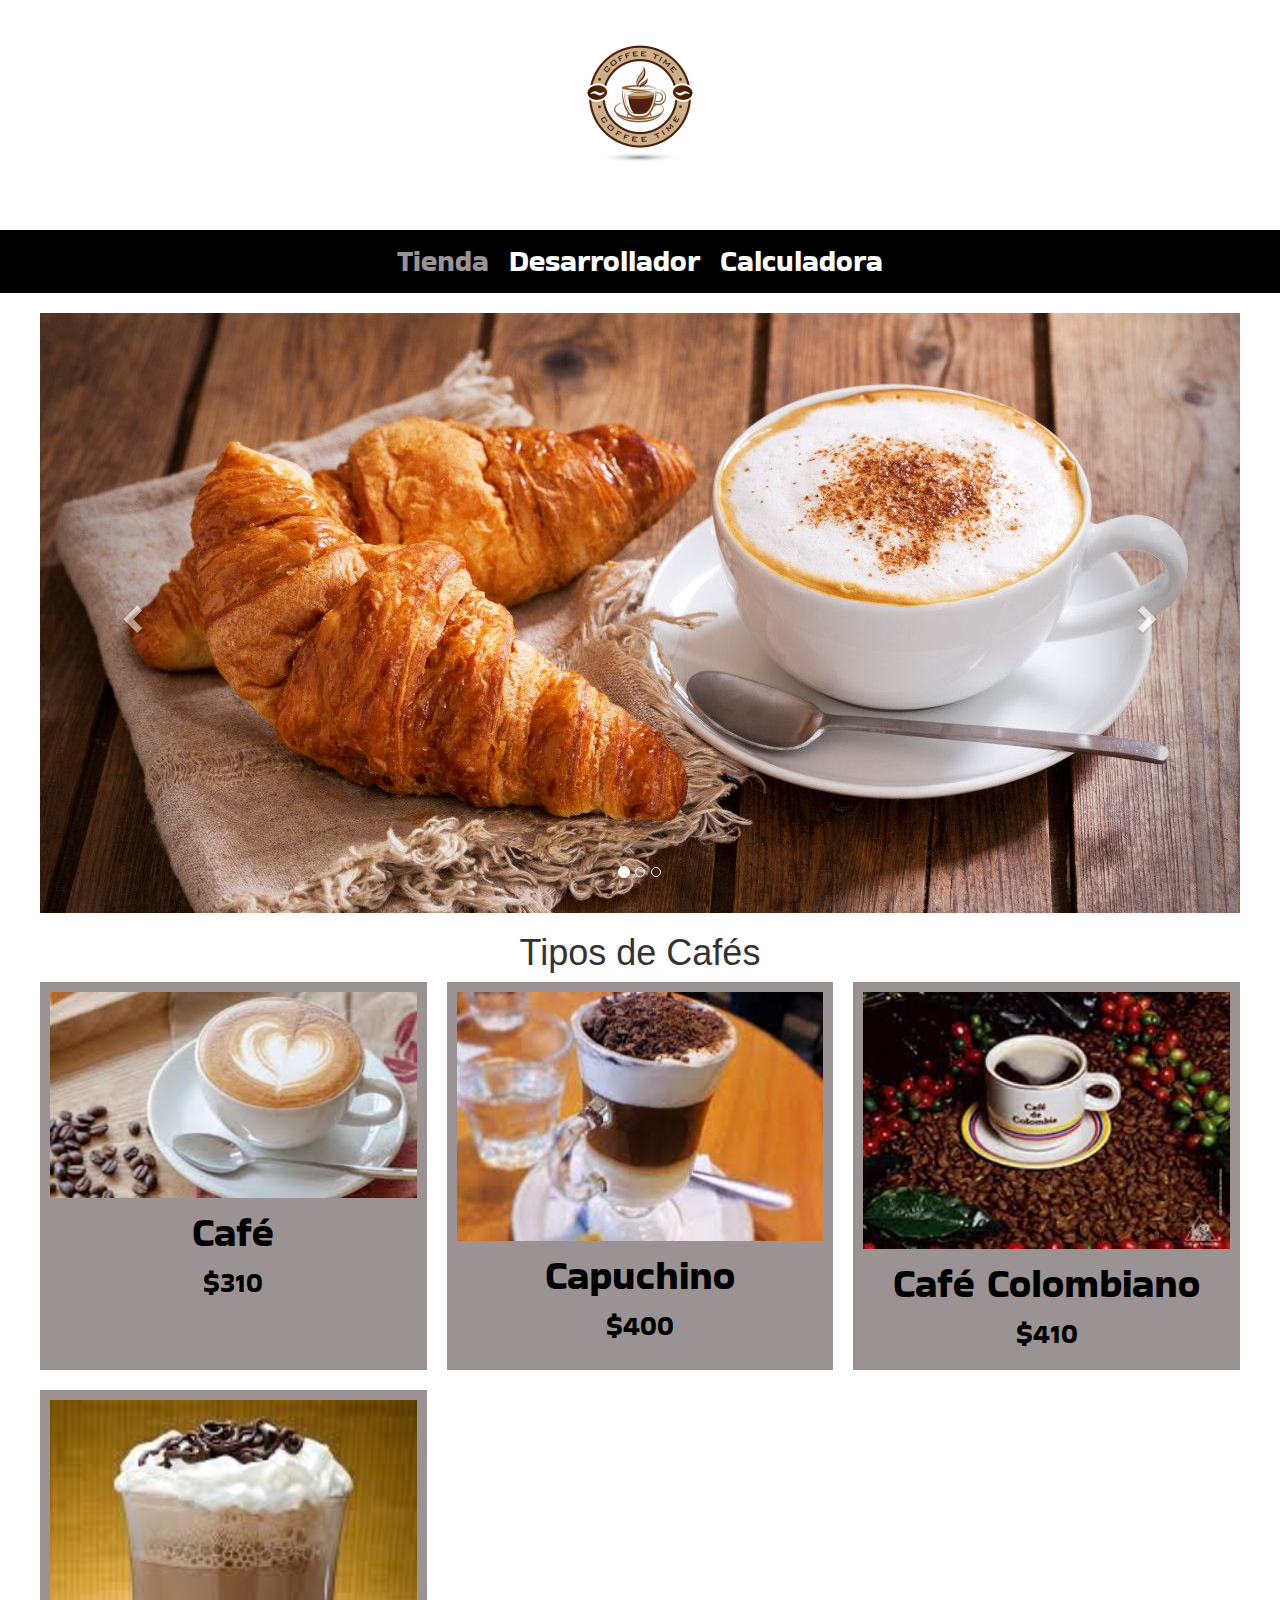
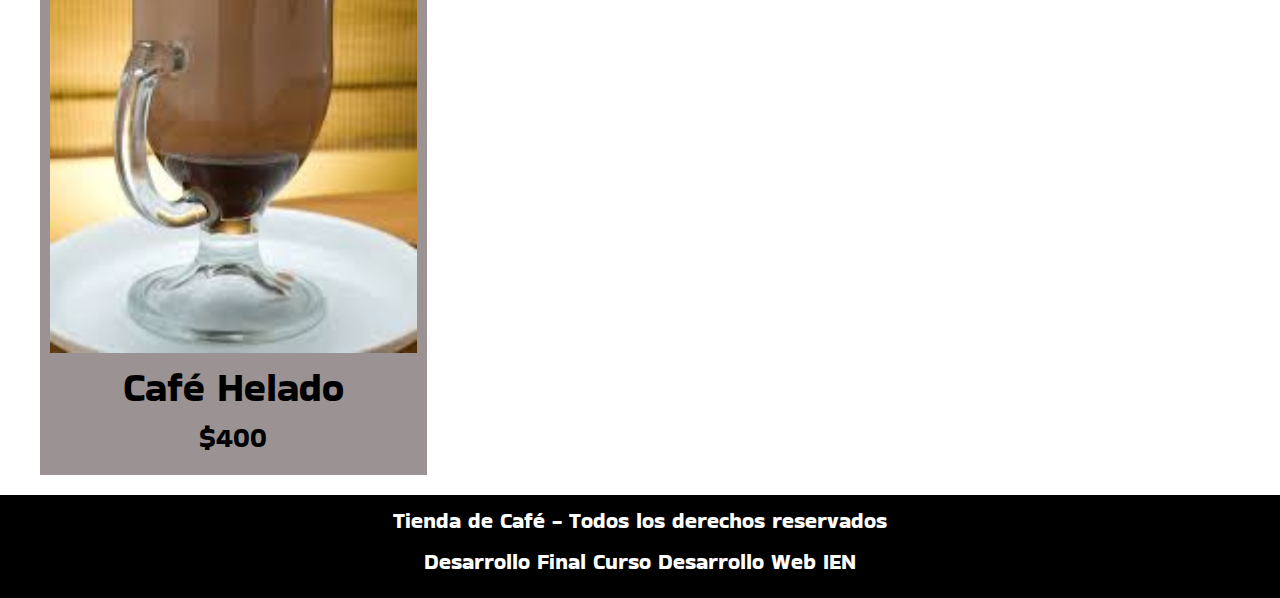
<file: index.html>
<!DOCTYPE html>
<html lang="en">
<head>
    <meta charset="UTF-8">
    <meta http-equiv="X-UA-Compatible" content="IE=edge">
    <meta name="viewport" content="width=device-width, initial-scale=1.0">
    <title>Tienda de Café</title>
    <link rel="stylesheet" href="css/normalize.css">
    <link rel="preconnect" href="https://fonts.googleapis.com">
    <link rel="preconnect" href="https://fonts.gstatic.com" crossorigin>
    <link href="https://fonts.googleapis.com/css2?family=Bakbak+One&display=swap" rel="stylesheet">
    <link rel="stylesheet" href="css/style.css">
    <!-- Compiled and minified Bootstrap CSS -->
    <link rel="stylesheet" href="https://maxcdn.bootstrapcdn.com/bootstrap/3.3.7/css/bootstrap.min.css" >
</head>

<body>
    <!-- Header -->
    <header class="header">
        <a href="index.html">
            <img class="header__logo" src="img/logoNav.png" alt="Logo">
        </a>
    </header>

    <!-- Navegador -->
    <nav class="navegacion">
        <a class="navegacion__enlace navegacion__enlace--activo" href="index.html">Tienda</a>
        <a class="navegacion__enlace" href="desarrollador.html">Desarrollador</a>
        <a class="navegacion__enlace" href="calculadora.html">Calculadora</a>
    </nav>

    <!-- Main -->
    <main class="contenedor">
        
        <div id="myCarousel" class="carousel slide" data-ride="carousel">
            <!-- Indicators -->
            <ol class="carousel-indicators">
                <li data-target="#myCarousel" data-slide-to="0" class="active"></li>
                <li data-target="#myCarousel" data-slide-to="1"></li>
                <li data-target="#myCarousel" data-slide-to="2"></li>
            </ol>
        
            <!-- Wrapper for slides -->
            <div class="carousel-inner">
                <div class="item active">
                    <img src="img/1.jpg" alt="">
                </div>
                <div class="item">
                    <img src="img/3.jpg" alt="">
                </div>
                <div class="item">
                    <img src="img/4.jpg" alt="">
                </div>
            </div>
        
            <!-- Controls -->
            <a class="left carousel-control" href="#myCarousel" data-slide="prev">
                <span class="glyphicon glyphicon-chevron-left"></span>
                <span class="sr-only">Previous</span>
            </a>
            <a class="right carousel-control" href="#myCarousel" data-slide="next">
                <span class="glyphicon glyphicon-chevron-right"></span>
                <span class="sr-only">Next</span>
            </a>
        </div>

        <h1>Tipos de Cafés</h1>

        <div class="grid">

            <div class="producto">
                <a href="#">
                    <img class="producto__imagen" src="img/cafeNormal.jfif" alt="imagen camisa">
                    <div class="producto__informacion">
                        <p class="producto__nombre">Café</p>
                        <p class="producto__precio">$310</p>
                    </div>
                </a>
            </div> <!--.producto-->

            <div class="producto">
                <a href="#">
                    <img class="producto__imagen" src="img/Capuchino.jfif" alt="imagen camisa">
                    <div class="producto__informacion">
                        <p class="producto__nombre">Capuchino</p>
                        <p class="producto__precio">$400</p>
                    </div>
                </a>
            </div> <!--.producto-->

            <div class="producto">
                <a href="#">
                    <img class="producto__imagen" src="img/cafeColombiano.jfif" alt="imagen camisa">
                    <div class="producto__informacion">
                        <p class="producto__nombre">Café Colombiano</p>
                        <p class="producto__precio">$410</p>
                    </div>
                </a>
            </div> <!--.producto-->

            <div class="producto">
                <a href="#">
                    <img class="producto__imagen" src="img/cafeHelado.jfif" alt="imagen camisa">
                    <div class="producto__informacion">
                        <p class="producto__nombre">Café Helado</p>
                        <p class="producto__precio">$400</p>
                    </div>
                </a>
            </div> <!--.producto-->

        </div>
    </main>

    <!-- Footer -->
    <footer class="footer">
        <p class="footer__texto">Tienda de Café - Todos los derechos reservados</p>
        <p class="footer__texto">Desarrollo Final Curso Desarrollo Web IEN</p>
    </footer>

    <!-- Minified JS library -->
    <script src="https://ajax.googleapis.com/ajax/libs/jquery/3.2.1/jquery.min.js"></script>
    <!-- Compiled and minified Bootstrap JavaScript -->
    <script src="https://maxcdn.bootstrapcdn.com/bootstrap/3.3.7/js/bootstrap.min.js" ></script>
</body>
</html>
</file>
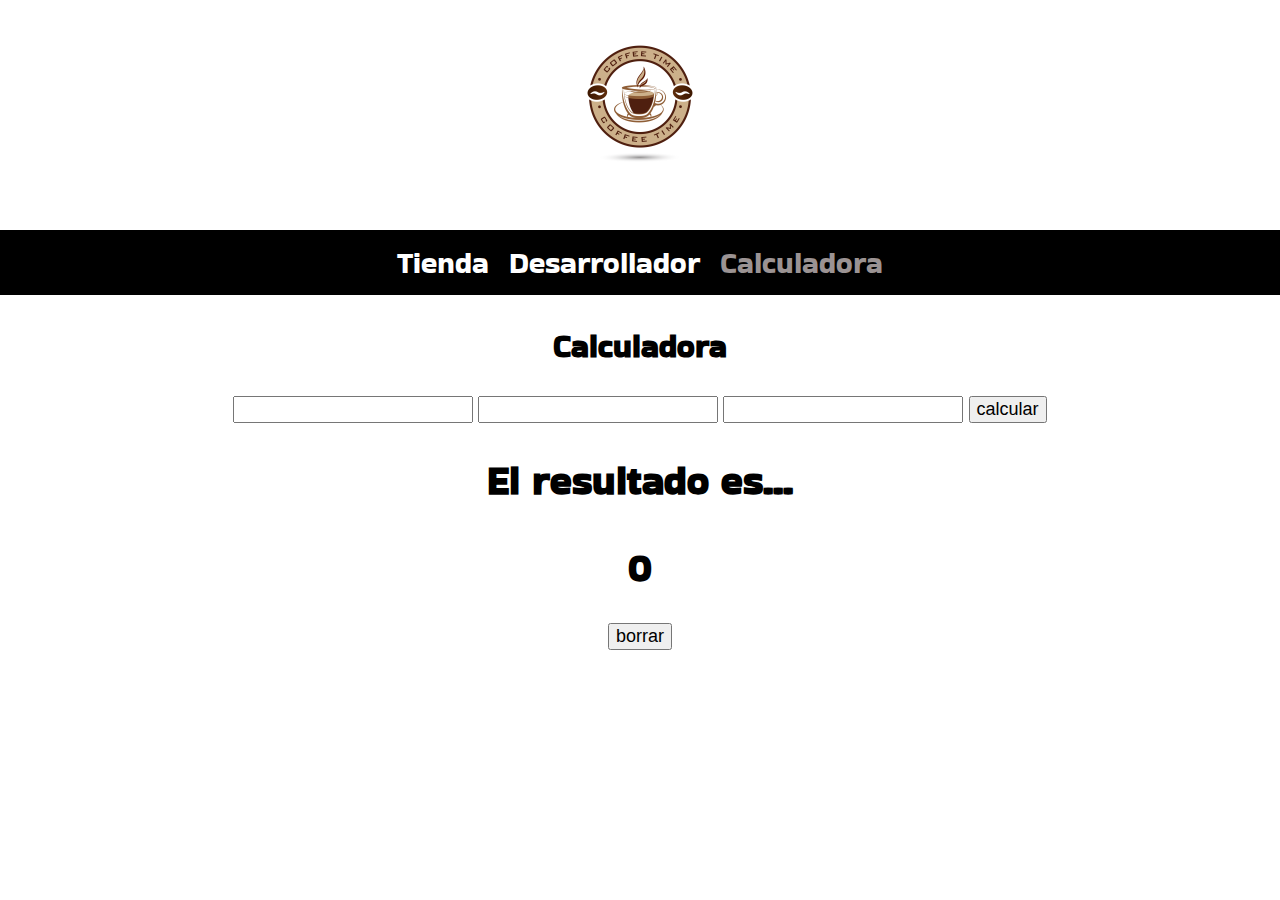
<file: calculadora.html>
<html lang="en" dir="ltr">
  <head>
    <meta charset="utf-8">
    <meta http-equiv="X-UA-Compatible" content="IE=edge">
    <meta name="viewport" content="width=device-width, initial-scale=1.0">
    <title>Calculadora</title>
    <link rel="stylesheet" href="css/normalize.css">
    <link rel="preconnect" href="https://fonts.googleapis.com">
    <link rel="preconnect" href="https://fonts.gstatic.com" crossorigin>
    <link href="https://fonts.googleapis.com/css2?family=Bakbak+One&display=swap" rel="stylesheet">
    <link rel="stylesheet" href="css/style.css">
  </head>
  <body>
    <!-- Header -->
    <header class="header">
        <a href="index.html">
            <img class="header__logo" src="img/logoNav.png" alt="Logo">
        </a>
    </header>

    <!-- Navegador -->
    <nav class="navegacion">
        <a class="navegacion__enlace" href="index.html">Tienda</a>
        <a class="navegacion__enlace" href="desarrollador.html">Desarrollador</a>
        <a class="navegacion__enlace navegacion__enlace--activo" href="calculadora.html">Calculadora</a>
    </nav>

      <form>
        <h2 align="center">Calculadora</h2>
        <p align=center>
          <input type="number" size="55" id="id1" />
          <input type="text" id="id2" />
          <input type="number" size="55" id="id3" />
          <input type="button" value="calcular" id="id4" />
        </p>

          <h1 align=center>El resultado es...</h1>
          <h1 align=center id="id5">0</h1>

          <p align="center"><input type="reset" value="borrar" /></p>
      </form>


      <script src="js/código.js"></script>
  </body>
</html>
</file>
<file: css/style.css>
:root {
    --blanco: #FFF;
    --negro: #000;
    --gris: #9b9393;

    --fuentePrincipal: 'Bakbak One', cursive;
}

/* Configuración para aplicar el tamaño en REM */
html {
    box-sizing: border-box;
    font-size: 62.5%; 
}

*, *:before, *:after {
    box-sizing: inherit;
}

/** Globales **/
body {
    background-color: var(--blanco);
    font-size: 1.6rem;
    line-height: 1.5;
}
p {
    font-size: 1.8rem;
    font-family: Arial, Helvetica, sans-serif;
    color: var(--negro);
}
a {
    text-decoration: none;
}
img {
    width: 100%;
}
.contenedor {
    max-width: 120rem;
    margin: 0 auto;
}
h1, h2, h3 {
    text-align: center;
    color: var(--secundario);
    font-family: var(--fuentePrincipal);
}
h1 {
    font-size: 4rem;
}
h2 {
    font-size: 3.2rem;
}
h3 {
    font-size: 2.4rem;
}

.no-margin {
    margin: 0;
}

/** Header **/
.header {
    display: flex;
    justify-content: center;
}
.header__logo {
    margin: 3rem 0;
    text-align: center;
    width: 15rem;
}
.header__texto {
    text-align: center;
    color: var(--negro);
    margin-top: 5rem;
 }
 @media (min-width: 768px) {
    .header__texto {
        margin-top: 15rem;
    }
}

/** Footer **/
.footer {
    background-color: var(--negro);
    padding: 1rem 0;
    margin-top: 2rem;
}
.footer__texto {
    color: var(--blanco);
    font-family: var(--fuentePrincipal);
    text-align: center;
    font-size: 2.2rem;
}

/** Navegacion **/
.navegacion {
    background-color: var(--negro);
    padding: 1rem 0;
    display: flex;
    justify-content: center;
    gap: 2rem; 
    margin: 2rem 0;
}
.navegacion__enlace {
    font-family: var(--fuentePrincipal);
    color: var(--blanco);
    font-size: 3rem;
}
.navegacion__enlace--activo,
.navegacion__enlace:hover {
    color: var(--gris);
}

/** Grid **/
.grid {
    display: grid;
    grid-template-columns: repeat(2, 1fr);
    gap: 2rem;
}
@media (min-width: 768px) {
    .grid {
        grid-template-columns: repeat(3, 1fr);
    }
}

/** Productos **/
.producto {
    background-color: var(--gris);
    padding: 1rem;
}

.producto__nombre {
    font-size: 4rem;
}
.producto__precio {
    font-size: 2.8rem;
    color: var(--negro);
}
.producto__nombre,
.producto__precio {
    font-family: var(--fuentePrincipal);
    margin: 1rem 0;
    text-align: center;
    line-height: 1.2;
}
</file>
